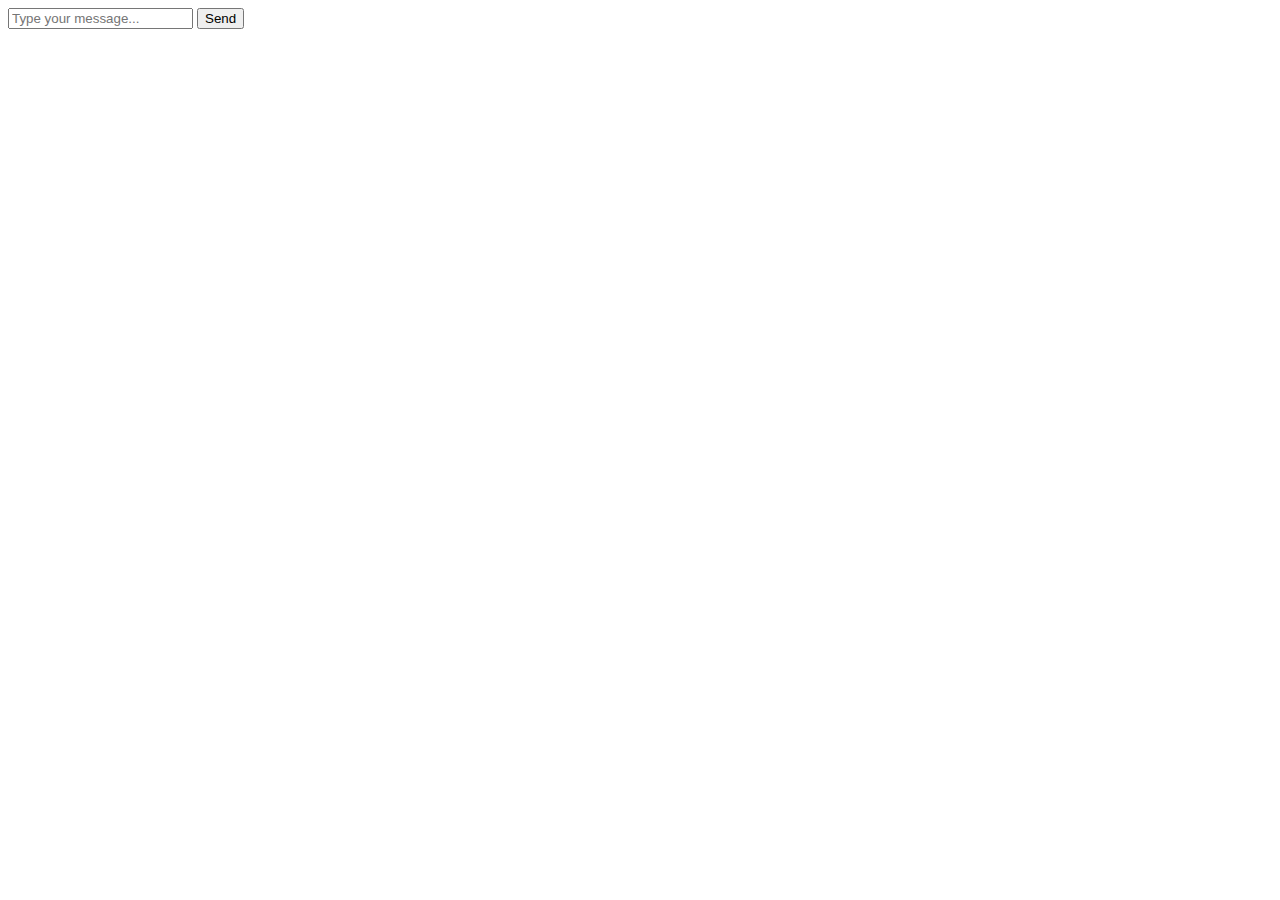
<file: index.html>
<!DOCTYPE html>
<html lang="en">
<head>
<meta charset="UTF-8" />
<meta name="viewport" content="width=device-width, initial-scale=1" />
<title>Safe AI Chat</title>
<style>
  /* Same styles as before */
</style>
</head>
<body>
  <div id="chat">
    <div id="messages"></div>
    <form id="inputForm">
      <input type="text" id="userInput" autocomplete="off" placeholder="Type your message..." required />
      <button type="submit">Send</button>
    </form>
  </div>

  <script>
    const messagesDiv = document.getElementById("messages");
    const inputForm = document.getElementById("inputForm");
    const userInput = document.getElementById("userInput");

    function appendMessage(sender, text) {
      const msgDiv = document.createElement("div");
      msgDiv.classList.add("message", sender);
      msgDiv.textContent = (sender === "user" ? "You: " : "Bot: ") + text;
      messagesDiv.appendChild(msgDiv);
      messagesDiv.scrollTop = messagesDiv.scrollHeight;
    }

    inputForm.addEventListener("submit", async (e) => {
      e.preventDefault();
      const inputText = userInput.value.trim();
      if (!inputText) return;

      appendMessage("user", inputText);
      userInput.value = "";
      inputForm.querySelector("button").disabled = true;

      try {
        const response = await fetch("http://localhost:3000/chat", {
          method: "POST",
          headers: { "Content-Type": "application/json" },
          body: JSON.stringify({ input: inputText })
        });
        const data = await response.json();
        appendMessage("bot", data.reply);
      } catch {
        appendMessage("bot", "Error contacting server.");
      }

      inputForm.querySelector("button").disabled = false;
      userInput.focus();
    });
  </script>
</body>
</html>
</file>
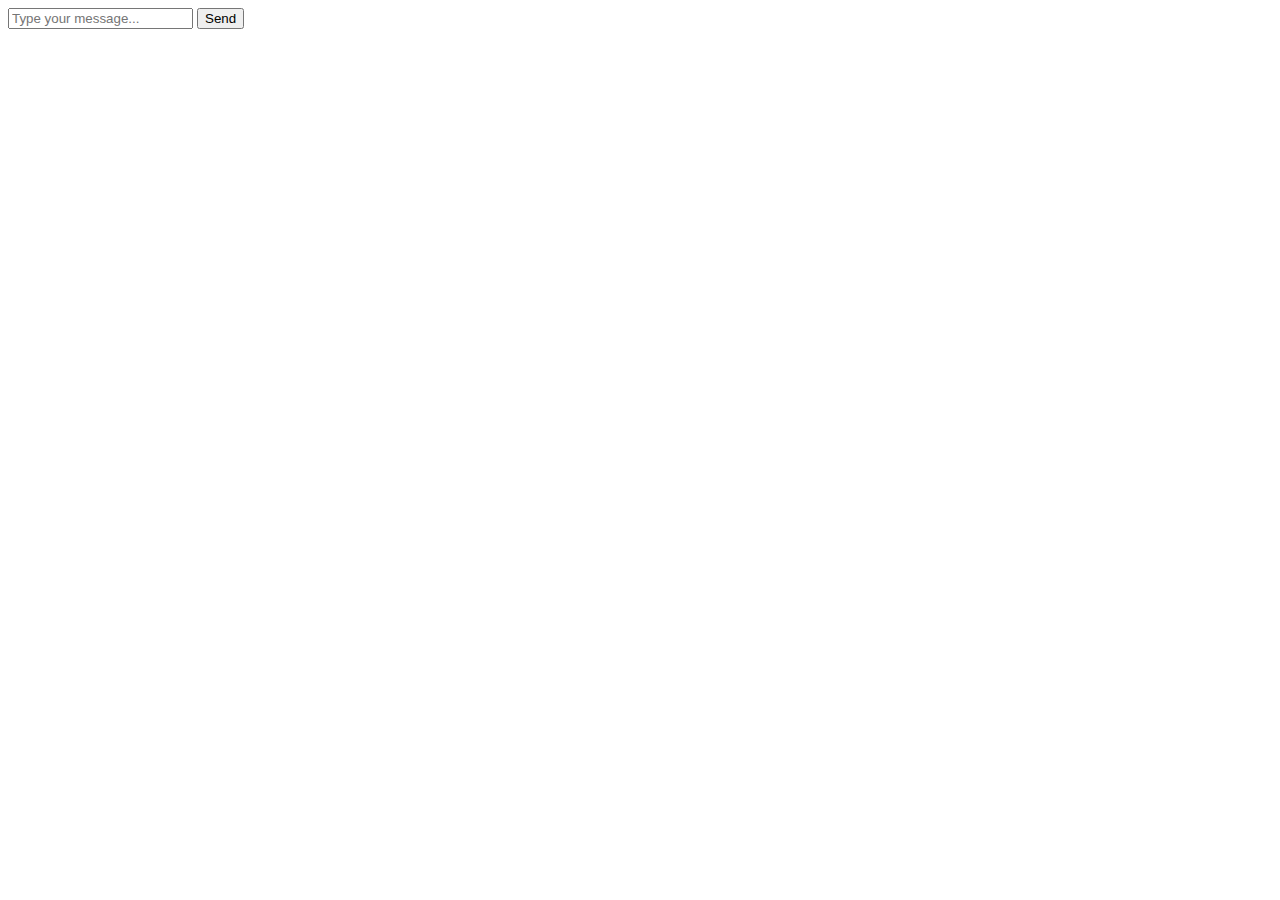
<file: dashboard.html>
<!DOCTYPE html>
<html lang="en">
<head>
  <meta charset="UTF-8" />
  <meta name="viewport" content="width=device-width, initial-scale=1.0"/>
  <title>Dashboard - LoginToday</title>
  <link rel="stylesheet" href="style.css" />
</head>
<body>
  <div class="container">
    <h1>Welcome to your Dashboard</h1>
    <p>You are logged in.</p>
    <button onclick="logout()">Log Out</button>
  </div>
  <script>
    if (!localStorage.getItem('loggedIn')) {
      window.location.href = 'index.html';
    }
    function logout() {
      localStorage.removeItem('loggedIn');
      window.location.href = 'index.html';
    }
  </script>
</body>
</html>
</file>
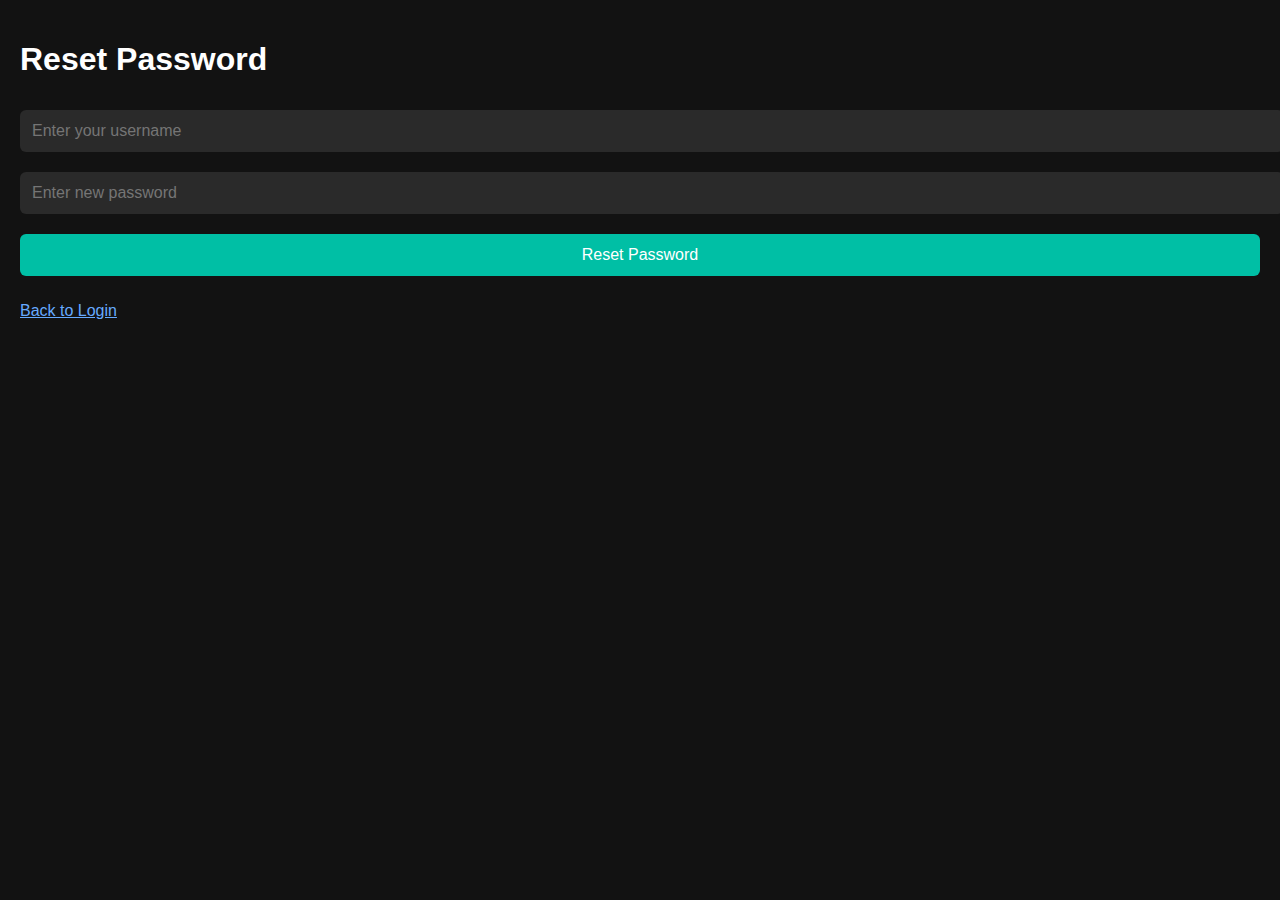
<file: forgot.html>
<!DOCTYPE html>
<html lang="en">
<head>
  <meta charset="UTF-8" />
  <meta name="viewport" content="width=device-width, initial-scale=1.0"/>
  <title>Forgot Password</title>
  <link rel="stylesheet" href="style.css" />
</head>
<body>
  <div class="container">
    <h1>Reset Password</h1>
    <form id="forgotForm">
      <input type="text" id="forgotUser" placeholder="Enter your username" required />
      <input type="password" id="newPass" placeholder="Enter new password" required />
      <button type="submit">Reset Password</button>
      <p><a href="index.html">Back to Login</a></p>
    </form>
  </div>
  <script src="script.js"></script>
</body>
</html>
</file>
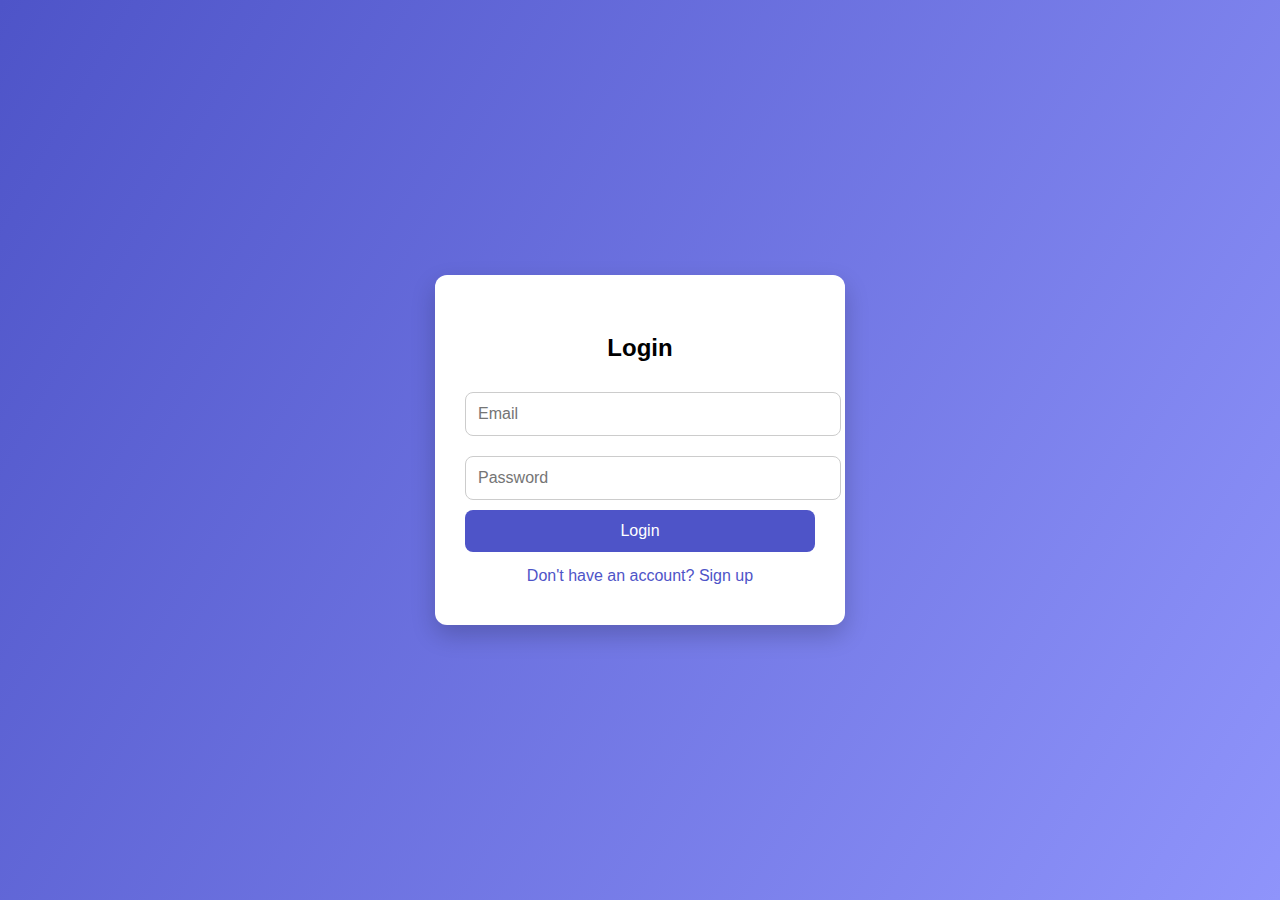
<file: forum.html>
<!DOCTYPE html>
<html lang="en">
<head>
<meta charset="UTF-8" />
<title>Forum</title>
<style>
  body {
    font-family: Arial, sans-serif;
    background: linear-gradient(120deg, #4e54c8, #8f94fb);
    min-height: 100vh;
    margin: 0;
    color: white;
    display: flex;
    flex-direction: column;
    align-items: center;
    padding: 20px;
  }
  header {
    width: 100%;
    max-width: 800px;
    margin-bottom: 20px;
    display: flex;
    justify-content: space-between;
    align-items: center;
    background: rgba(0,0,0,0.3);
    padding: 10px 20px;
    border-radius: 8px;
  }
  h1 {
    margin: 0;
  }
  button.logout {
    background: #ff4b4b;
    border: none;
    padding: 8px 16px;
    border-radius: 8px;
    color: white;
    cursor: pointer;
    font-weight: bold;
  }
  button.logout:hover {
    background: #d93636;
  }
  .forum-container {
    width: 100%;
    max-width: 800px;
    background: rgba(0,0,0,0.4);
    border-radius: 12px;
    padding: 20px;
    box-sizing: border-box;
  }
  form {
    display: flex;
    margin-bottom: 20px;
  }
  textarea {
    flex-grow: 1;
    resize: none;
    padding: 10px;
    border-radius: 8px;
    border: none;
    font-size: 16px;
  }
  button.post-btn {
    background: #4e54c8;
    color: white;
    border: none;
    padding: 10px 20px;
    margin-left: 10px;
    border-radius: 8px;
    cursor: pointer;
    font-weight: bold;
    transition: background-color 0.3s;
  }
  button.post-btn:hover {
    background: #3134a3;
  }
  .post {
    background: rgba(255, 255, 255, 0.15);
    padding: 15px;
    border-radius: 8px;
    margin-bottom: 15px;
    word-wrap: break-word;
    position: relative;
  }
  .post .author {
    font-weight: bold;
    margin-bottom: 5px;
  }
  .post .time {
    font-size: 12px;
    opacity: 0.7;
    margin-bottom: 8px;
  }
  .delete-btn {
    position: absolute;
    top: 10px;
    right: 10px;
    background: #ff4b4b;
    border: none;
    color: white;
    padding: 4px 8px;
    border-radius: 6px;
    cursor: pointer;
    font-size: 12px;
  }
  .delete-btn:hover {
    background: #d93636;
  }
</style>
</head>
<body>

<header>
  <h1 id="welcome-message"></h1>
  <button class="logout" onclick="logout()">Logout</button>
</header>

<div class="forum-container">
  <form id="post-form">
    <textarea id="post-content" rows="3" placeholder="Write your post here..." required></textarea>
    <button type="submit" class="post-btn">Post</button>
  </form>
  <div id="posts"></div>
</div>

<script>
  const loggedInUser = JSON.parse(localStorage.getItem('loggedInUser'));
  if (!loggedInUser) {
    window.location.href = 'login.html';
  } else {
    document.getElementById('welcome-message').textContent = `🎉 Welcome, ${loggedInUser.username}!`;
  }

  const postsDiv = document.getElementById('posts');
  const form = document.getElementById('post-form');
  const postContent = document.getElementById('post-content');

  // Load posts (global for all users)
  let posts = JSON.parse(localStorage.getItem('forumPosts') || '[]');

  function savePosts() {
    localStorage.setItem('forumPosts', JSON.stringify(posts));
  }

  function renderPosts() {
    postsDiv.innerHTML = '';
    posts.forEach((post, index) => {
      const postEl = document.createElement('div');
      postEl.className = 'post';

      const authorEl = document.createElement('div');
      authorEl.className = 'author';
      authorEl.textContent = post.author;

      const timeEl = document.createElement('div');
      timeEl.className = 'time';
      timeEl.textContent = new Date(post.time).toLocaleString();

      const contentEl = document.createElement('div');
      contentEl.className = 'content';
      contentEl.textContent = post.content;

      postEl.appendChild(authorEl);
      postEl.appendChild(timeEl);
      postEl.appendChild(contentEl);

      // Add delete button if post belongs to logged-in user
      if(post.email === loggedInUser.email) {
        const deleteBtn = document.createElement('button');
        deleteBtn.className = 'delete-btn';
        deleteBtn.textContent = 'Delete';
        deleteBtn.onclick = () => {
          if(confirm('Delete this post?')) {
            posts.splice(index, 1);
            savePosts();
            renderPosts();
          }
        };
        postEl.appendChild(deleteBtn);
      }

      postsDiv.appendChild(postEl);
    });
  }

  form.addEventListener('submit', e => {
    e.preventDefault();
    const content = postContent.value.trim();
    if (!content) return;

    posts.unshift({
      author: loggedInUser.username,
      email: loggedInUser.email,
      content,
      time: Date.now()
    });

    savePosts();
    renderPosts();
    postContent.value = '';
  });

  function logout() {
    localStorage.removeItem('loggedInUser');
    window.location.href = 'login.html';
  }

  renderPosts();
</script>

</body>
</html>
</file>
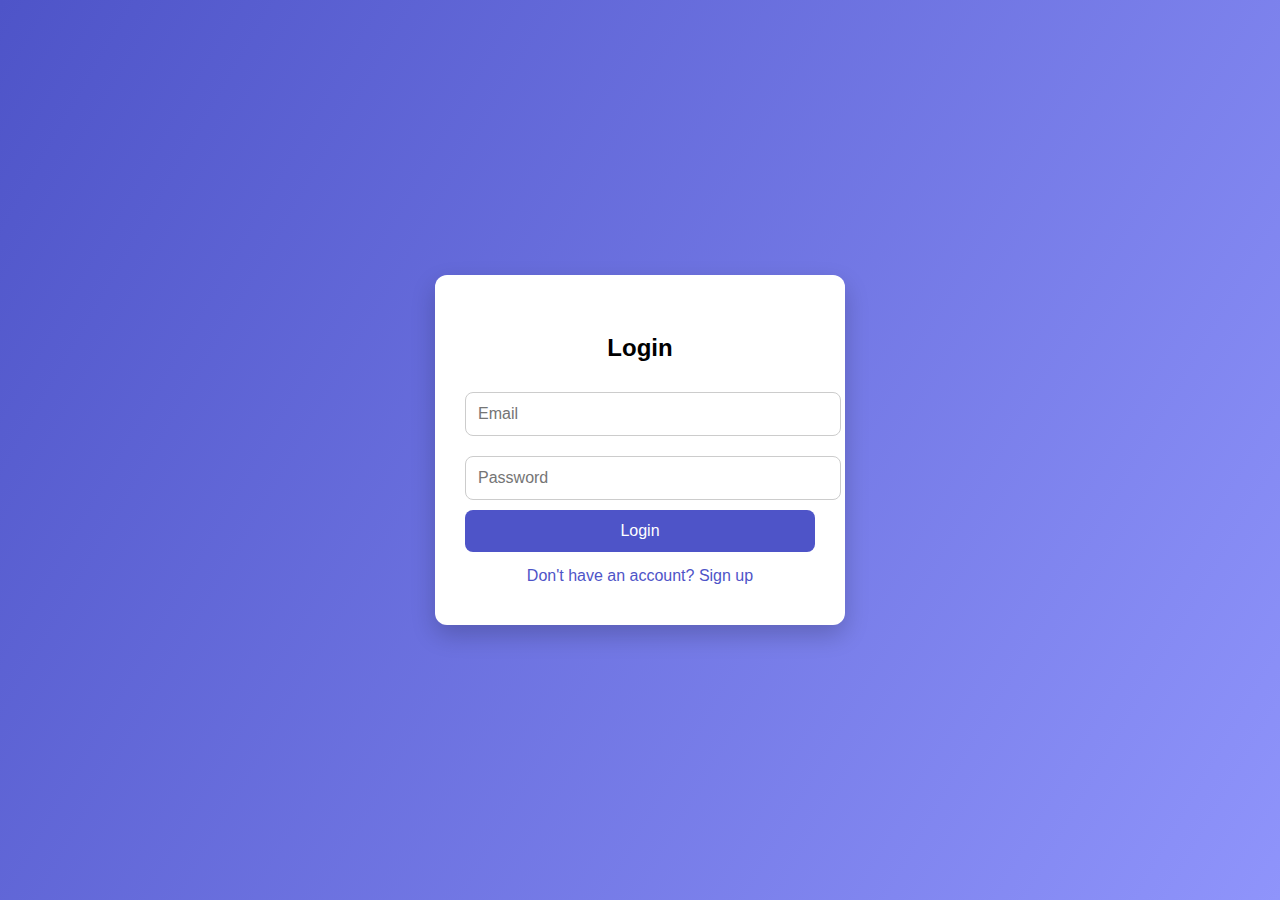
<file: login.html>
<!DOCTYPE html>
<html lang="en">
<head>
<meta charset="UTF-8" />
<title>Login</title>
<style>
  body {
    font-family: Arial, sans-serif;
    background: linear-gradient(120deg, #4e54c8, #8f94fb);
    height: 100vh;
    margin: 0;
    display: flex;
    justify-content: center;
    align-items: center;
  }
  .box {
    background: white;
    padding: 40px 30px;
    border-radius: 12px;
    box-shadow: 0 10px 25px rgba(0,0,0,0.2);
    width: 350px;
    text-align: center;
  }
  h2 {
    margin-bottom: 20px;
  }
  input {
    width: 100%;
    padding: 12px;
    margin: 10px 0;
    font-size: 16px;
    border-radius: 8px;
    border: 1px solid #ccc;
  }
  button {
    width: 100%;
    padding: 12px;
    background: #4e54c8;
    color: white;
    border: none;
    border-radius: 8px;
    font-size: 16px;
    cursor: pointer;
  }
  button:hover {
    background: #3134a3;
  }
  .message {
    margin-top: 15px;
    font-weight: bold;
  }
  a {
    display: block;
    margin-top: 15px;
    text-decoration: none;
    color: #4e54c8;
  }
  a:hover {
    text-decoration: underline;
  }
</style>
</head>
<body>
  <div class="box">
    <h2>Login</h2>
    <input type="email" id="email" placeholder="Email" required />
    <input type="password" id="password" placeholder="Password" required />
    <button onclick="login()">Login</button>
    <div class="message" id="msg"></div>
    <a href="signup.html">Don't have an account? Sign up</a>
  </div>

<script>
  function login() {
    const email = document.getElementById('email').value.trim().toLowerCase();
    const password = document.getElementById('password').value;

    const msg = document.getElementById('msg');
    msg.style.color = 'red';

    if (!email || !password) {
      msg.textContent = 'Please fill in all fields.';
      return;
    }

    const users = JSON.parse(localStorage.getItem('users') || '{}');

    if (!users[email]) {
      msg.textContent = 'No account found with this email.';
      return;
    }
    if (users[email].password !== password) {
      msg.textContent = 'Incorrect password.';
      return;
    }

    // Successful login
    msg.style.color = 'green';
    msg.textContent = 'Logged in! Redirecting...';

    // Save logged-in user email and username for session
    localStorage.setItem('loggedInUser', JSON.stringify({
      email,
      username: users[email].username
    }));

    setTimeout(() => {
      window.location.href = 'forum.html';
    }, 1500);
  }
</script>
</body>
</html>
</file>
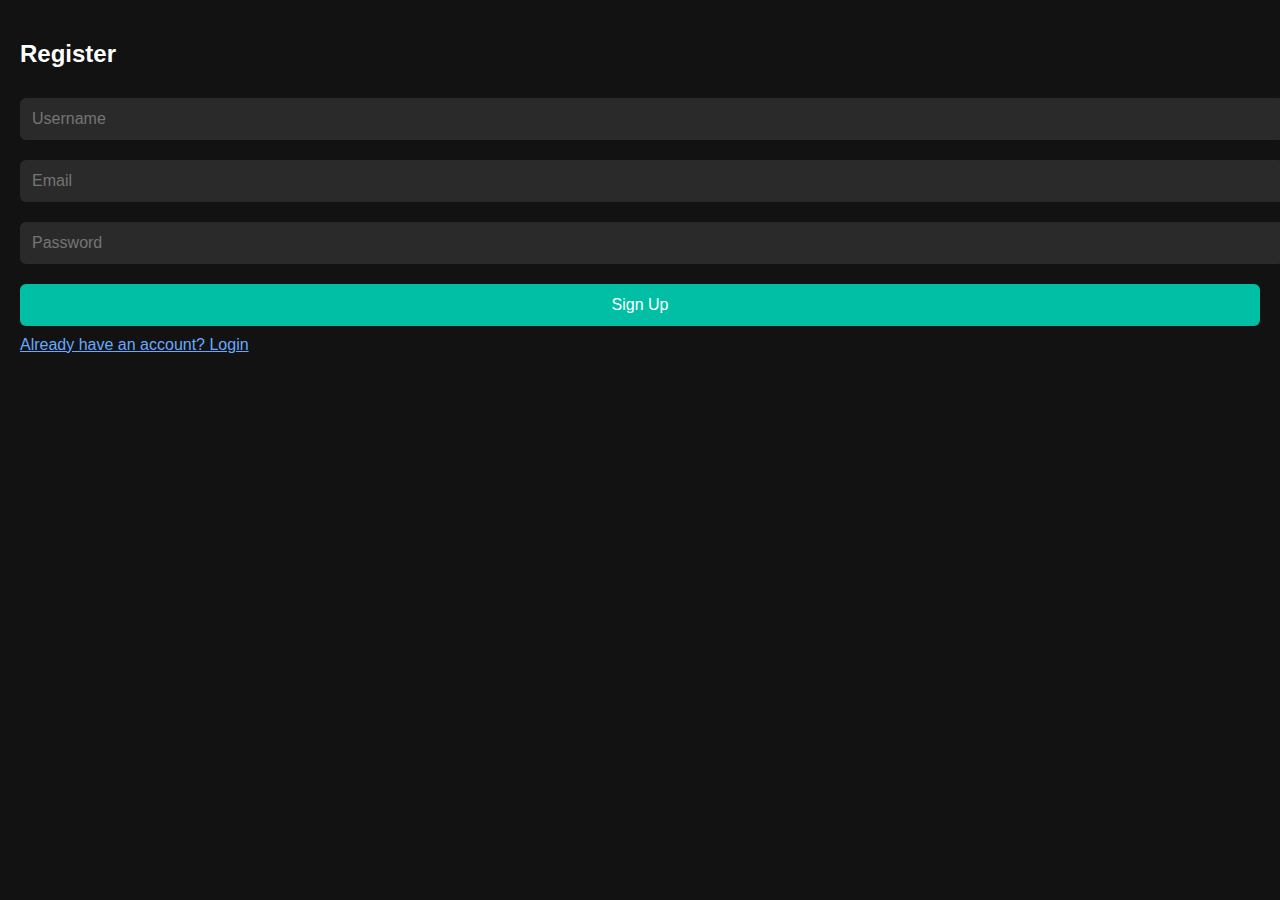
<file: register.html>
<!DOCTYPE html>
<html>
<head>
  <title>Register</title>
  <link rel="stylesheet" href="style.css">
</head>
<body>
  <div class="container">
    <h2>Register</h2>
    <form action="register.php" method="post">
      <input type="text" name="username" placeholder="Username" required>
      <input type="email" name="email" placeholder="Email" required>
      <input type="password" name="password" placeholder="Password" required>
      <button type="submit">Sign Up</button>
      <a href="index.html">Already have an account? Login</a>
    </form>
  </div>
</body>
</html>
</file>
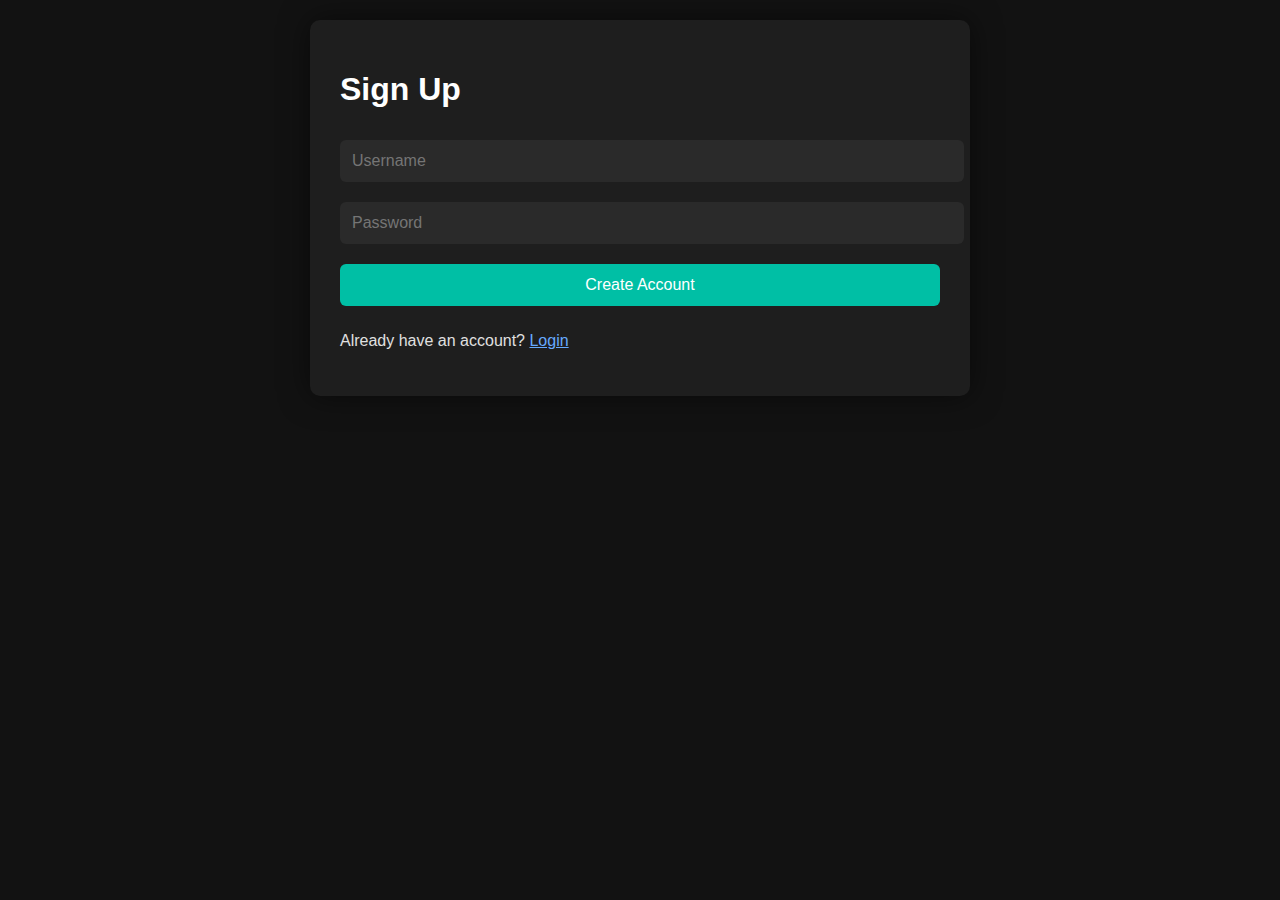
<file: signup.html>
<!DOCTYPE html>
<html lang="en">
<head>
  <meta charset="UTF-8">
  <title>Sign Up</title>
  <link rel="stylesheet" href="style.css">
</head>
<body>
  <div class="form-container">
    <h1>Sign Up</h1>
    <input type="text" id="signup-user" placeholder="Username">
    <input type="password" id="signup-pass" placeholder="Password">
    <button onclick="signup()">Create Account</button>
    <p>Already have an account? <a href="index.html">Login</a></p>
  </div>
  <script src="script.js"></script>
</body>
</html>
</file>
<file: style.css>
body {
  background-color: #121212;
  color: #e0e0e0;
  font-family: 'Segoe UI', sans-serif;
  margin: 0;
  padding: 20px;
}

a {
  color: #66aaff;
}

h1, h2 {
  color: #ffffff;
}

input, textarea, button {
  width: 100%;
  padding: 12px;
  margin: 10px 0;
  border: none;
  border-radius: 6px;
  font-size: 16px;
}

input, textarea {
  background-color: #2a2a2a;
  color: #f1f1f1;
}

button {
  background-color: #00bfa5;
  color: white;
  cursor: pointer;
  transition: 0.3s ease;
}

button:hover {
  background-color: #009688;
}

.form-container, .forum-container {
  max-width: 600px;
  margin: auto;
  background: #1e1e1e;
  padding: 30px;
  border-radius: 10px;
  box-shadow: 0 0 30px rgba(0,0,0,0.5);
}

.forum-box {
  background: #2c2c2c;
  padding: 15px;
  border-radius: 10px;
  margin-top: 10px;
}
</file>
